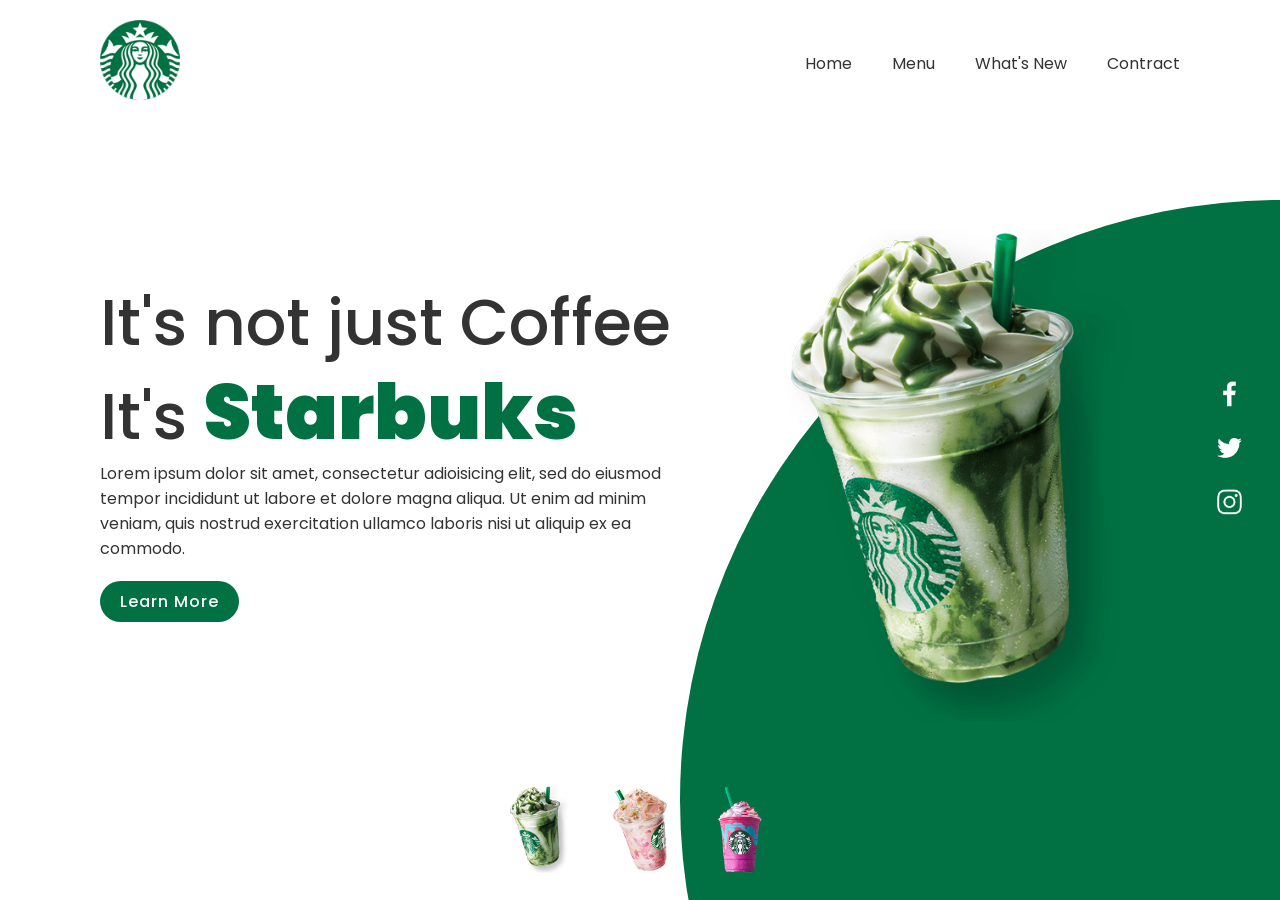
<file: index.html>
<!DOCTYPE html>
<html>
  <head>
    <title>Starbucks Website</title>
    <meta name="viewport" content="width=device-width, initial-scale=1.0">
    <link rel="stylesheet" href="style.css" />
  </head>
  <body>
    <section>
        <div class="circle"></div>
      <header>
        <a href="#"><img src="./images/logo.png" class="logo" /></a>
        <div class="toggle" onclick="toggleMenu();"></div>
        <ul class="navigation">
          <li><a href="#">Home</a></li>
          <li><a href="#">Menu</a></li>
          <li><a href="#">What's New</a></li>
          <li><a href="#">Contract</a></li>
        </ul>
      </header>
      <div class="content">
        <div class="textBox">
          <h2>It's not just Coffee<br />It's <span>Starbuks</span></h2>
          <p>
            Lorem ipsum dolor sit amet, consectetur adioisicing elit, sed do
            eiusmod tempor incididunt ut labore et dolore magna aliqua. Ut enim
            ad minim veniam, quis nostrud exercitation ullamco laboris nisi ut
            aliquip ex ea commodo.
          </p>
          <a href="#">Learn More</a>
        </div>
        <div class="imgBox">
          <img src="./images/img1.png" class="starbucks" />
        </div>
      </div>
      <ul class="thumb">
          <li><img src="./images/thumb1.png" onclick="imgSlider('./images/img1.png');changeCircleColor('#017143')"></li>
          <li><img src="./images/thumb2.png" onclick="imgSlider('./images/img2.png');changeCircleColor('#eb7495')"></li>
          <li><img src="./images/thumb3.png" onclick="imgSlider('./images/img3.png');changeCircleColor('#d752b1')"></li>
      </ul>
      <ul class="sci">
          <li><a href="#"><img src="./images/facebook.png"></a></li>
          <li><a href="#"><img src="./images/twitter.png"></a></li>
          <li><a href="#"><img src="./images/instagram.png"></a></li>
      </ul>
    </section>

    <script type="text/javascript">
    function imgSlider(anything){
        document.querySelector('.starbucks').src= anything;
        }

    function changeCircleColor(color){
        const circle = document.querySelector('.circle');
        circle.style.background = color;
    }

    function toggleMenu(){
      var menuToggle = document.querySelector('.toggle');
      var navigation = document.querySelector('.navigation')
      menuToggle.classList.toggle('active')
      navigation.classList.toggle('active')
    }


    </script>
  </body>
</html>
</file>
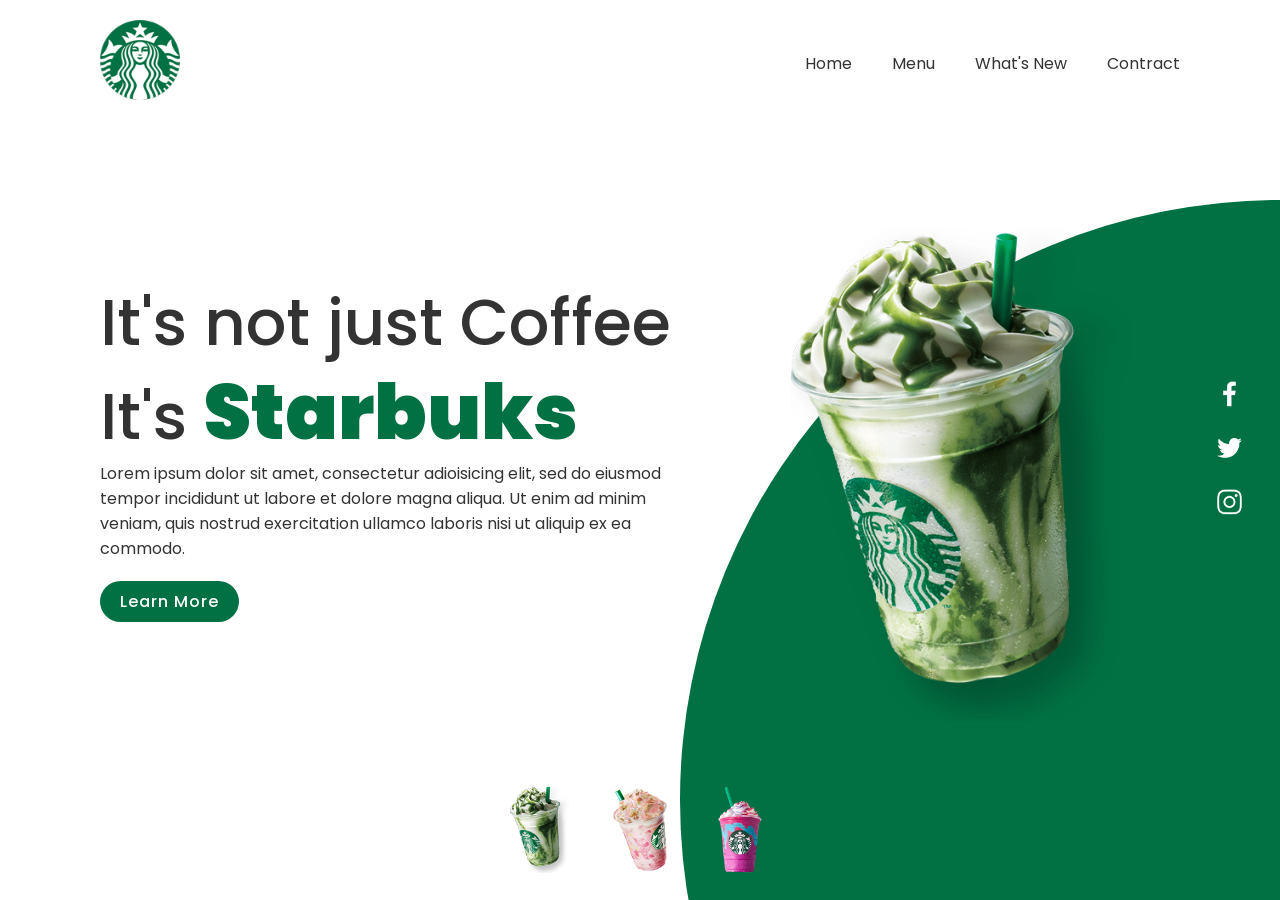
<file: Starbucks.html>
<!DOCTYPE html>
<html>
  <head>
    <title>Starbucks Website</title>
    <meta name="viewport" content="width=device-width, initial-scale=1.0">
    <link rel="stylesheet" href="Starbucks.css" />
  </head>
  <body>
    <section>
        <div class="circle"></div>
      <header>
        <a href="#"><img src="logo.png" class="logo" /></a>
        <div class="toggle" onclick="toggleMenu();"></div>
        <ul class="navigation">
          <li><a href="#">Home</a></li>
          <li><a href="#">Menu</a></li>
          <li><a href="#">What's New</a></li>
          <li><a href="#">Contract</a></li>
        </ul>
      </header>
      <div class="content">
        <div class="textBox">
          <h2>It's not just Coffee<br />It's <span>Starbuks</span></h2>
          <p>
            Lorem ipsum dolor sit amet, consectetur adioisicing elit, sed do
            eiusmod tempor incididunt ut labore et dolore magna aliqua. Ut enim
            ad minim veniam, quis nostrud exercitation ullamco laboris nisi ut
            aliquip ex ea commodo.
          </p>
          <a href="#">Learn More</a>
        </div>
        <div class="imgBox">
          <img src="img1.png" class="starbucks" />
        </div>
      </div>
      <ul class="thumb">
          <li><img src="thumb1.png" onclick="imgSlider('img1.png');changeCircleColor('#017143')"></li>
          <li><img src="thumb2.png" onclick="imgSlider('img2.png');changeCircleColor('#eb7495')"></li>
          <li><img src="thumb3.png" onclick="imgSlider('img3.png');changeCircleColor('#d752b1')"></li>
      </ul>
      <ul class="sci">
          <li><a href="#"><img src="facebook.png"></a></li>
          <li><a href="#"><img src="twitter.png"></a></li>
          <li><a href="#"><img src="instagram.png"></a></li>
      </ul>
    </section>

    <script type="text/javascript">
    function imgSlider(anything){
        document.querySelector('.starbucks').src= anything;
        }

    function changeCircleColor(color){
        const circle = document.querySelector('.circle');
        circle.style.background = color;
    }

    function toggleMenu(){
      var menuToggle = document.querySelector('.toggle');
      var navigation = document.querySelector('.navigation')
      menuToggle.classList.toggle('active')
      navigation.classList.toggle('active')
    }


    </script>
  </body>
</html>
</file>
<file: style.css>
@import url('http://fonts.googleapis.com/css?family=Poppins:200,300,400,500,600,700,800,900$display=swap');
*{
    margin: 0;
    padding: 0;
    box-sizing: border-box;
    font-family: 'Poppins', sans-serif;
}
section{
    position: relative;
    width: 100%;
    min-height: 100vh;
    padding: 100px;
    display: flex;
    justify-content: space-between;
    align-items: center;
    background: #fff;
}
header{
    position: absolute;
    top: 0;
    left:0;
    width: 100%;
    padding: 20px 100px;
    display: flex;
    justify-content: space-between;
    align-items: center;
}
.logo{
    position: relative;
    max-width: 80px;

}
header ul{
    position: relative;
    display: flex;
}
header ul li{
    list-style: none;
}
header ul li a{
    display:inline-block;
    color:#333;
    font-weight: 400;
    margin-left: 40px;
    text-decoration:none;
}
.content{
    position: relative;
    width:100%;
    display:flex;
    justify-content:space-between;
    align-items: center;
}
.content .textBox{
    position: relative;
    max-width: 600px;
}
.content .textBox h2{
    color:#333;
    font-size: 4em;
    line-height: 1.4em;
    font-weight: 500;
}
.content .textBox h2 span{
    color: #017143;
    font-size: 1.2em;
    font-weight: 900;
}
.content .textBox p{
    color:#333
}
.content .textBox a{
    display: inline-block;
    margin-top: 20px;
    padding: 8px 20px;
    background: #017143;
    color:#fff;
    border-radius:40px;
    font-weight: 500;
    letter-spacing: 1px;
    text-decoration:none;
}
.content .imgBox{
    width: 600px;
    display:flex;
    justify-content: flex-end;
    padding-right: 50px;
    margin-top: 50px;
}
.content .imgBox img{
    max-width: 340px; 
}
.thumb{
    position: absolute;
    left: 50%;
    bottom: 20px;
    transform: translateX(-50%);
    display: flex;
}
.thumb li{
    list-style: none;
    display: inline-block;
    margin:0 20px;
    cursor: pointer;
    transition: 0.6s;}
.thumb li:hover{
    transform: translateY(-20px);
}
.thumb li img{
    max-width: 60px;
}
.sci{
    position: absolute;
    top: 50%;
    right: 30px;
    transform: translateY(-50%);
    display: flex;
    justify-content: center;
    align-items: center;
    flex-direction: column;
}
.sci li{
    list-style: none;
}
.sci li a{
    display: inline-block;
    margin: 5px 0;
    transform: scale(0.6);
    filter: invert(1);
}
.circle{
    position: absolute;
    top:0;
    left:0;
    width:100%;
    height: 100%;
    background: #017143;
    clip-path: circle(600px at right 800px);
}

@media (max-width: 991px){
    header{
        padding: 20px;
    }
    header .logo{
        max-width: 60px;
    }
    header ul{
        display: none;
    }
    .toggle{
        position: relative;
        width: 30px;
        height: 30px;
        cursor: pointer;
        background: url(./images/menu.png);
        background-size: 30px;
        background-position: center;
        background-repeat: no-repeat;
        filter: invert(1);
        z-index: 11;
    }
    .toggle.active{
        position: fixed;
        right: 20px;
        background: url(./images/close.png);
        background-size: 25px;
        background-position: center;
        background-repeat: no-repeat;
    }
    header ul.navigation.active{
        position: fixed;
        top: 0;
        left: 0;
        width: 100%;
        height: 100%;
        display: flex;
        justify-content: center;
        align-items: center;
        flex-direction: column;
        background: #fff;
        z-index: 10;
    }
    header ul li a{
        font-size: 1.5em;
        margin: 5px 0;
    }
    section{
        padding: 20px 20px 120px;
    }
    .content{
        flex-direction: column;
        margin-top: 100px;
    }
    .content .textBox h2{
        font-size: 2.5em;
        margin-bottom: 15px
    }
    .content .textBox{
        max-width: 100%
    }
    .content .imgBox{
        max-width: 100%;
        justify-content: center;
    }
    .content .imgBox img{
        max-width: 300px;
    }
    .thumb li img{
        max-width: 40px;
    }
    .circle{
        clip-path: circle(400px at center bottom);
    }

    .sci{
        background: #017143;
        right: 0;
        width: 50px;
        border-top-left-radius: 5px;
        border-bottom-left-radius: 5px;
    }
    
    
}
</file>
<file: Starbucks.css>
@import url('http://fonts.googleapis.com/css?family=Poppins:200,300,400,500,600,700,800,900$display=swap');
*{
    margin: 0;
    padding: 0;
    box-sizing: border-box;
    font-family: 'Poppins', sans-serif;
}
section{
    position: relative;
    width: 100%;
    min-height: 100vh;
    padding: 100px;
    display: flex;
    justify-content: space-between;
    align-items: center;
    background: #fff;
}
header{
    position: absolute;
    top: 0;
    left:0;
    width: 100%;
    padding: 20px 100px;
    display: flex;
    justify-content: space-between;
    align-items: center;
}
.logo{
    position: relative;
    max-width: 80px;

}
header ul{
    position: relative;
    display: flex;
}
header ul li{
    list-style: none;
}
header ul li a{
    display:inline-block;
    color:#333;
    font-weight: 400;
    margin-left: 40px;
    text-decoration:none;
}
.content{
    position: relative;
    width:100%;
    display:flex;
    justify-content:space-between;
    align-items: center;
}
.content .textBox{
    position: relative;
    max-width: 600px;
}
.content .textBox h2{
    color:#333;
    font-size: 4em;
    line-height: 1.4em;
    font-weight: 500;
}
.content .textBox h2 span{
    color: #017143;
    font-size: 1.2em;
    font-weight: 900;
}
.content .textBox p{
    color:#333
}
.content .textBox a{
    display: inline-block;
    margin-top: 20px;
    padding: 8px 20px;
    background: #017143;
    color:#fff;
    border-radius:40px;
    font-weight: 500;
    letter-spacing: 1px;
    text-decoration:none;
}
.content .imgBox{
    width: 600px;
    display:flex;
    justify-content: flex-end;
    padding-right: 50px;
    margin-top: 50px;
}
.content .imgBox img{
    max-width: 340px; 
}
.thumb{
    position: absolute;
    left: 50%;
    bottom: 20px;
    transform: translateX(-50%);
    display: flex;
}
.thumb li{
    list-style: none;
    display: inline-block;
    margin:0 20px;
    cursor: pointer;
    transition: 0.6s;}
.thumb li:hover{
    transform: translateY(-20px);
}
.thumb li img{
    max-width: 60px;
}
.sci{
    position: absolute;
    top: 50%;
    right: 30px;
    transform: translateY(-50%);
    display: flex;
    justify-content: center;
    align-items: center;
    flex-direction: column;
}
.sci li{
    list-style: none;
}
.sci li a{
    display: inline-block;
    margin: 5px 0;
    transform: scale(0.6);
    filter: invert(1);
}
.circle{
    position: absolute;
    top:0;
    left:0;
    width:100%;
    height: 100%;
    background: #017143;
    clip-path: circle(600px at right 800px);
}

@media (max-width: 991px){
    header{
        padding: 20px;
    }
    header .logo{
        max-width: 60px;
    }
    header ul{
        display: none;
    }
    .toggle{
        position: relative;
        width: 30px;
        height: 30px;
        cursor: pointer;
        background: url(menu.png);
        background-size: 30px;
        background-position: center;
        background-repeat: no-repeat;
        filter: invert(1);
        z-index: 11;
    }
    .toggle.active{
        position: fixed;
        right: 20px;
        background: url(close.png);
        background-size: 25px;
        background-position: center;
        background-repeat: no-repeat;
    }
    header ul.navigation.active{
        position: fixed;
        top: 0;
        left: 0;
        width: 100%;
        height: 100%;
        display: flex;
        justify-content: center;
        align-items: center;
        flex-direction: column;
        background: #fff;
        z-index: 10;
    }
    header ul li a{
        font-size: 1.5em;
        margin: 5px 0;
    }
    section{
        padding: 20px 20px 120px;
    }
    .content{
        flex-direction: column;
        margin-top: 100px;
    }
    .content .textBox h2{
        font-size: 2.5em;
        margin-bottom: 15px
    }
    .content .textBox{
        max-width: 100%
    }
    .content .imgBox{
        max-width: 100%;
        justify-content: center;
    }
    .content .imgBox img{
        max-width: 300px;
    }
    .thumb li img{
        max-width: 40px;
    }
    .circle{
        clip-path: circle(400px at center bottom);
    }

    .sci{
        background: #017143;
        right: 0;
        width: 50px;
        border-top-left-radius: 5px;
        border-bottom-left-radius: 5px;
    }
    
    
}
</file>
